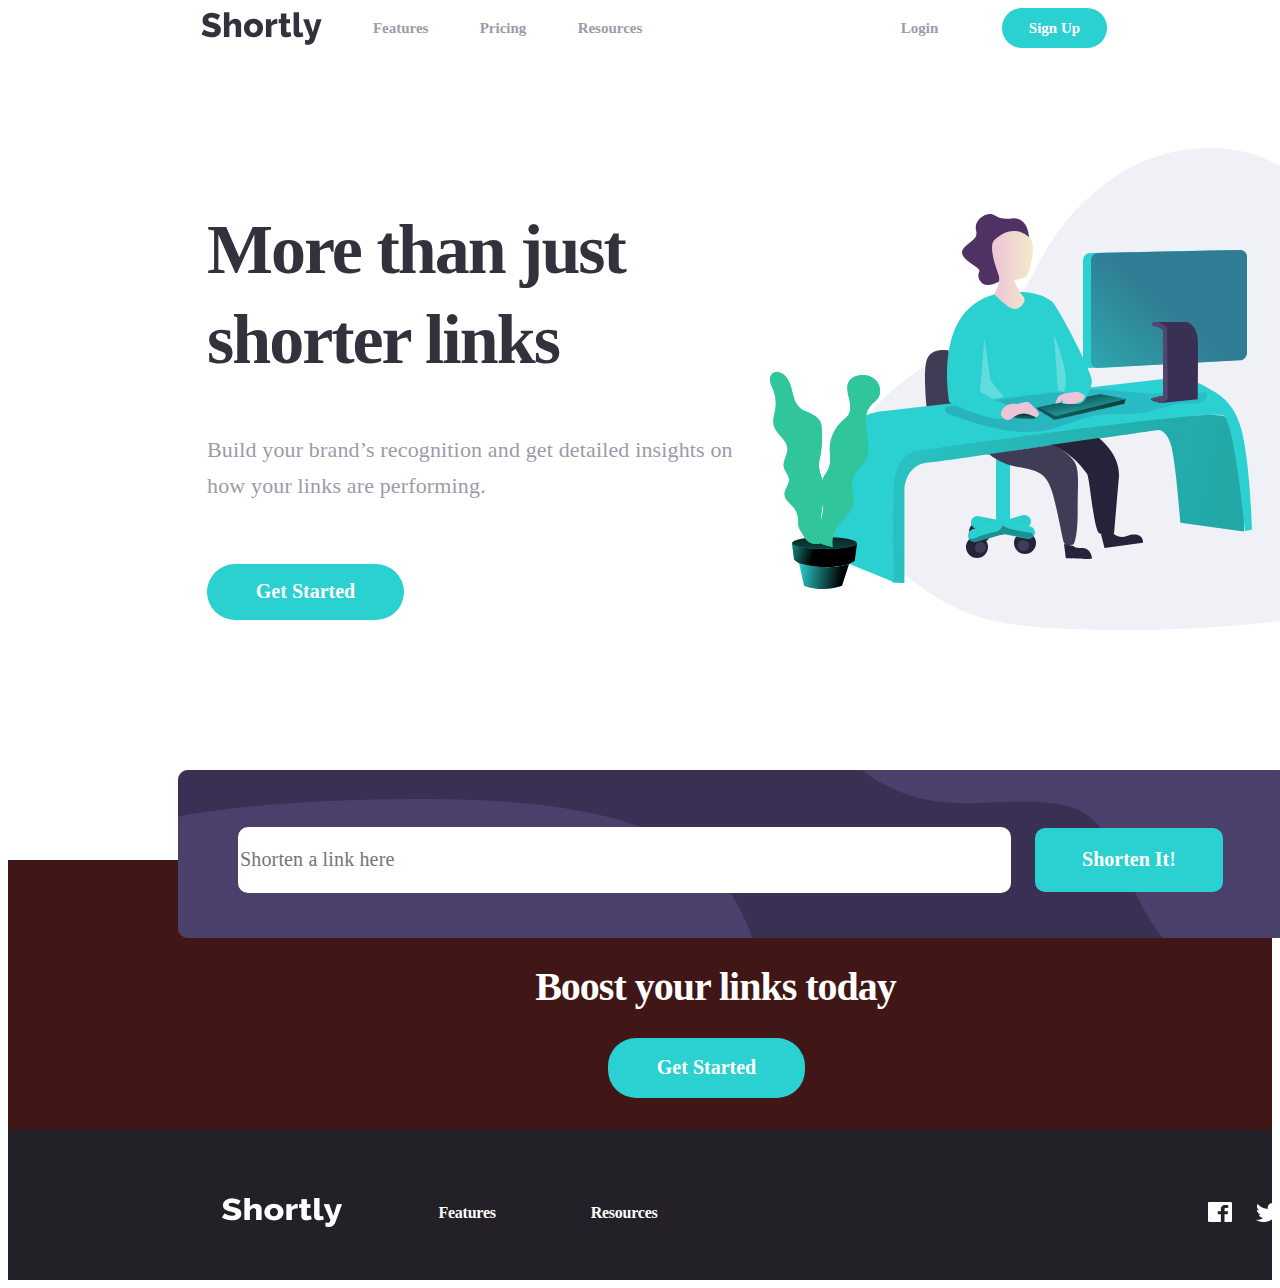
<file: index.html>
<!DOCTYPE html>
<html lang="en">
<head>
    <meta charset="UTF-8">
    <meta name="viewport" content="width=device-width, initial-scale=1.0">
    <title>Document</title> <link rel="stylesheet" href="style.css">
</head>
<body>
    <header>
        <nav>
            <section class="section1">
                <div class="container">
                    <div class="left">
                        <img src="./logo (1).svg" alt="">
                        <a href="">Features</a>
                        <a href="">Pricing</a>
                        <a href="">Resources</a>
                    </div>
                    <div class="right">
                        <button class="btn">Login</button>
                        <button>Sign Up</button>
                    </div>
                 </div>
                 <div class="father">

                    <div class="left2">
                        <h1>More than just shorter links</h1>
                        <p class="pro">Build your brand’s recognition and get detailed insights on how your links are performing.</p>
                        <button class="btn">Get Started</button>
                    </div>
                    <div class="right2">
                        <img src="./hero-bg.svg" alt="">
                    </div>
                </div>
                </div>
            </section>
            <div class="mkj">
                <img src="./Path 2.png" alt="">
            </div>
        </nav>
        <section class="section2">
            <form action="">
                <div class="inputlar">
                    <input type="" placeholder="Shorten a link here">
                    <button class="qwe">Shorten It!</button>
                </div>
                <div class="olma">
                 <h1>Boost your links today</h1>
                 
                </div>
                <button class="ssd">Get Started</button>
            </form>
        </section>
    </header>
    <footer>
        <section class="section3">
            <div class="container2">
                <div class="left3">
                    <img src="./Shortly.png" alt="">
                    <a href="">Features</a>
                    <a href="">Resources</a>
                </div>
                <div class="right3">
                    <img src="./Group 13.png" alt="">
                   
                </div>
            </div>
        </section>
    </footer>
</body>
</html>
</file>
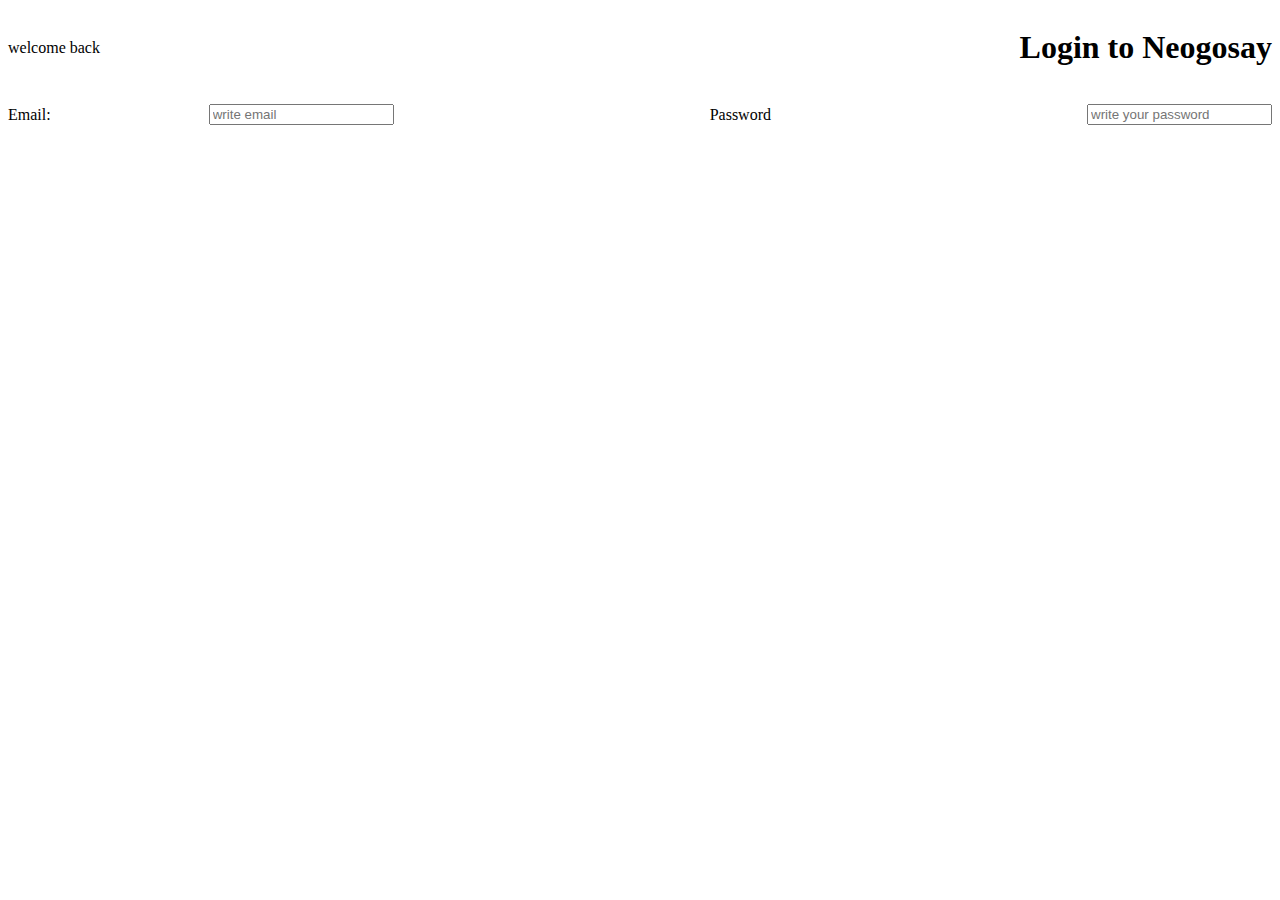
<file: 13-dars/index.html>
<!DOCTYPE html>
<html lang="en">
<head>
    <meta charset="UTF-8">
    <meta name="viewport" content="width=device-width, initial-scale=1.0">
    <title>Document</title>
    <link rel="stylesheet" href="style.css">
</head>
<body>
    <main>
       <!-- <div class="container">
        <img src="https://png.pngtree.com/background/20230613/original/pngtree-an-image-showing-a-river-in-the-forest-picture-image_3409441.jpg" alt="" width="700px" height="700px">
       </div> -->
       <div class="olma">
        <p>welcome back</p>
        <h1>Login to Neogosay</h1>
       </div>
        <form action="">
            <label for="">Email:</label>
            <input type="email" placeholder="write email"><br>
            <br><br>
            <label for="">Password</label><br>
            <input type="password" placeholder="write your password">
        </form>
      
    </main>
</body>
</html>
</file>
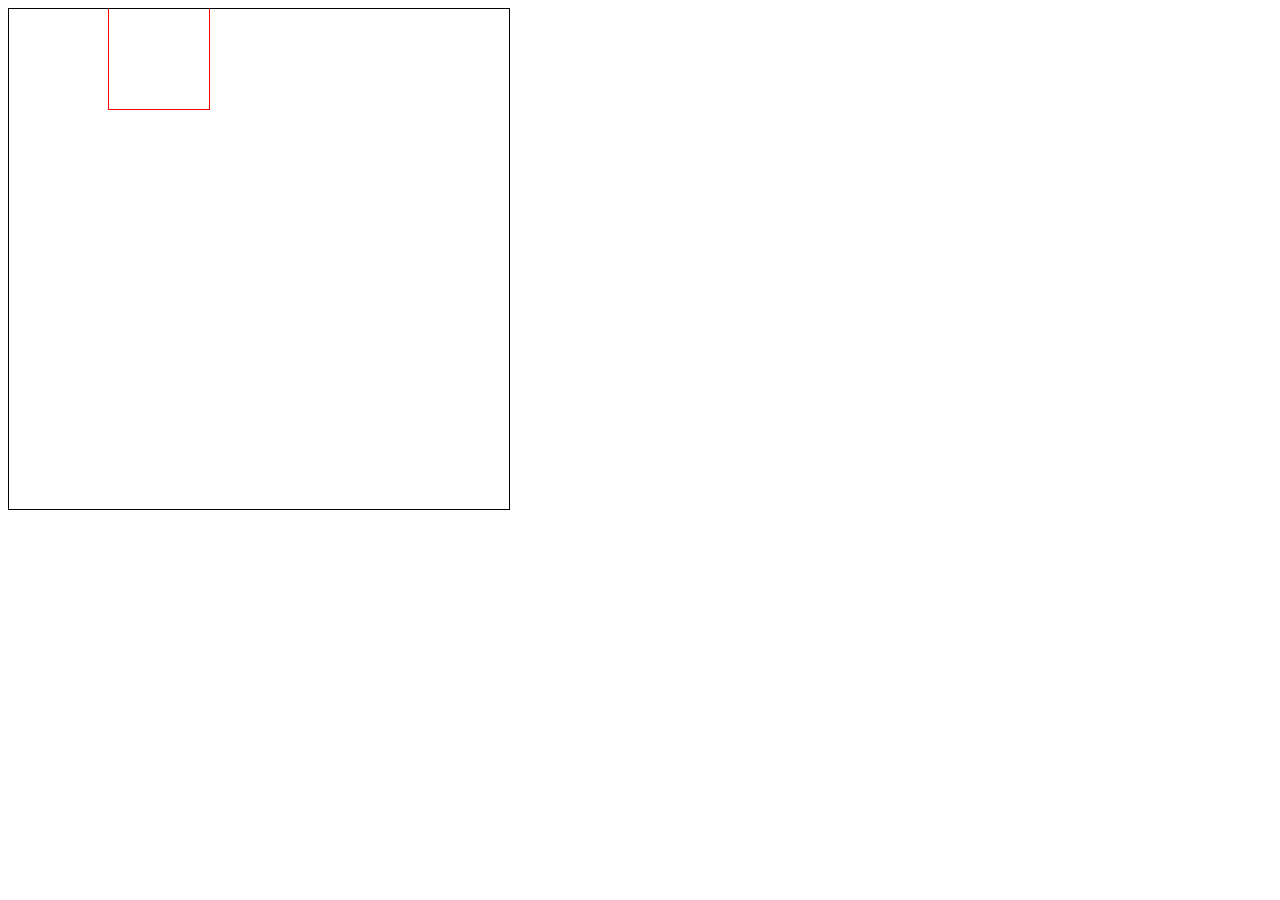
<file: 13-dars/position/index.html>
<!DOCTYPE html>
<html lang="en">
<head>
    <meta charset="UTF-8">
    <meta name="viewport" content="width=device-width, initial-scale=1.0">
    <title>Document</title>
    <link rel="stylesheet" href="style.css">
</head>
<body>
    <div class="big"></div>
    <div class="norm"></div>
</body>
</html>
</file>
<file: style.css>
.section{
    width: 100%;
    background: #FFF;
    background-color: rgb(157, 108, 43);
}

.left{
    display: flex;
    align-items: center;
    justify-content: space-around;
    width: 530px;
    margin-left: 167px;
}
.left a{
    text-decoration: none;
    color: #9E9AA8;
font-family: Poppins;
font-size: 15px;
font-style: normal;
font-weight: 700;
line-height: normal;
}
.right{
    display: flex;
    align-items: center;
    justify-content: space-around;
    gap: 30px;
    margin-right: 165px;
}

.right button{
    text-decoration: none;
    color: #FFF;
font-family: Poppins;
font-size: 15px;
font-style: normal;
font-weight: 700;
line-height: normal;
}
.right .btn{
    width: 105px;
height: 40px;
flex-shrink: 0;
border-radius: 28px;
background: #2BD0D0;
}
.container{
 display: flex;
 align-items: center;
 justify-content: space-between;
}
button{
    width: 105px;
height: 40px;
flex-shrink: 0;
border-radius: 28px;
background: #2BD0D0;
border: none;
color: white;
}
.right2 img{
    margin-left: 130px;
    margin-top: 100px;
    display: flex;
    align-items: center;
    justify-content: end;
    /* background-color: #34313D; */

   
}
.left2 h1{
    color: #34313D;
font-family: Poppins;
font-size: 70px;
font-style: normal;
font-weight: 700;
line-height: 90px; /* 112.5% */
letter-spacing: -2px;
margin-left: 199px;
width: 600px;
}
.left2 p{
    color: #9E9AA8;
font-family: Poppins;
font-size: 22px;
font-style: normal;
font-weight: 500;
line-height: 36px; /* 163.636% */
letter-spacing: 0.15px;
width: 540px;
margin-left: 199px;

}
.left2{
    /* background-color: aqua; */
    width: 690px;
    /* background-color: aqua; */
}
.btn{
    width: 197px;
height: 56px;
flex-shrink: 0;
border-radius: 28px;
background: #2BD0D0;
color: white;
margin-left: 199px;
color: #FFF;
font-family: Poppins;
font-size: 20px;
font-style: normal;
font-weight: 700;
line-height: normal;
}
.left2{
    width: 50%;
    margin-top: 100px;
}
 .right2{
    width: 50%;
}
.left2 button{
    margin-top: 38px;
}
.father{
    display: flex;
    align-items: center;
    justify-content: space-around;
   
}
.left img:hover{
    opacity: 0.8;
}
.left a:hover{
    color: #34313D;
}
.right button:hover{
    background-color: #FFF;
    color: #9E9AA8;
}
.right .btn{
    color: #9E9AA8;
    background-color: #FFF;
}
.right .btn:hover{
    background-color: #2BD0D0;
    color: #FFF;
}
.right .btn:hover{
    background-color: #2BD0D0;
}
.right button:hover{
    background-color: #FFF;
}
.left2 button:active{
   background-color: aqua;
   color: #9E9AA8;
}
.section2{
    background: rgb(65, 22, 22);
    width: 100%;
height: 270px;
flex-shrink: 0;
margin-top: 62px;
}
.mkj{
   margin-left: 170px;
   width: 1110px;
height: 168px;
flex-shrink: 0;
}
.mkj img{
    margin-top: 140px;
}
.section2{
 border-image: url(./Path\ 2.png);
 background-position: center;
 background-repeat: no-repeat;
 background-size: cover;
 display: flex;
 align-items: center;
 /* justify-content: space-around; */
 /* margin-left: 230px; */
 gap: 24px;
}
.inputlar button{
    width: 188px;
    height: 64px;
    flex-shrink: 0;
    border-radius: 10px;
background: #2BD0D0;
color: #FFF;
font-family: Poppins;
font-size: 20px;
font-style: normal;
font-weight: 700;
line-height: normal;
}
.inputlar input{
    width: 769px;
height: 64px;
flex-shrink: 0;
border-radius: 10px;
background: #FFF;
color: #34313D;
font-family: Poppins;
font-size: 20px;
font-style: normal;
font-weight: 500;
line-height: 36px; /* 180% */
letter-spacing: 0.15px;
border: none;
}
.inputlar{
    display: flex;
    align-items: center;
    justify-content: start;
    margin-top: -65px;
    gap: 24px;
    margin-left: 230px;
}
.qwe:active{
    background-color: aqua;
    color: #9E9AA8;
}
.section3{
    width: 100%;
height: 150.202px;
flex-shrink: 0;
background: #232127;
}
.left3{
    display: flex;
    align-items: center;
    justify-content: space-around;
    width: 530px;
    margin-left: 167px;
}
.left3 img{
    margin-top: 68px;
}
.left3 a{
    text-decoration: none;
    color: #FFF;
font-family: Poppins;
font-size: 16px;
font-style: normal;
font-weight: 700;
line-height: normal;
letter-spacing: -0.25px;
margin-top: 68px;
}
.right3 img{
    display: flex;
    align-items: center;
    justify-content: space-between;
    gap: 30px;
    margin-right: 170px;
    margin-left: 1200px;
    margin-top: -25px;
}
.olma h1{
    margin-left: 200px;
    margin-top: 70px;
    color: #FFF;
text-align: center;
font-family: Poppins;
font-size: 40px;
font-style: normal;
font-weight: 700;
line-height: 48px; /* 120% */
letter-spacing: -1px;
}
.ssd{
    margin-left: 600px;
    border-radius: 28px;
background: #2BD0D0;
width: 197px;
height: 60.48px;
flex-shrink: 0;
color: #FFF;
font-family: Poppins;
font-size: 20px;
font-style: normal;
font-weight: 700;
line-height: normal;
}
.ssd:active{
    background-color: aqua;
    color: #9E9AA8;
}
.left3 a:hover{
    opacity: 0.5;
}
.left3 img:hover{
    opacity: 0.8;
}
</file>
<file: 13-dars/style.css>
.container{
   height: 90px;
   width: 90px;
}

.olma{
    display: flex; 
    justify-content: space-between;
     align-items: center;
} 

form{
    display: flex; 
    justify-content: space-between;
     align-items: center;
}
</file>
<file: 13-dars/position/style.css>
.big{
   width: 500px;
   height: 500px;
   position: absolute;
   border: 1px solid;
}
.norm{
    width: 100px;
    height: 100px;
    border: 1px solid red;
    margin-left: 100px;

}
</file>
